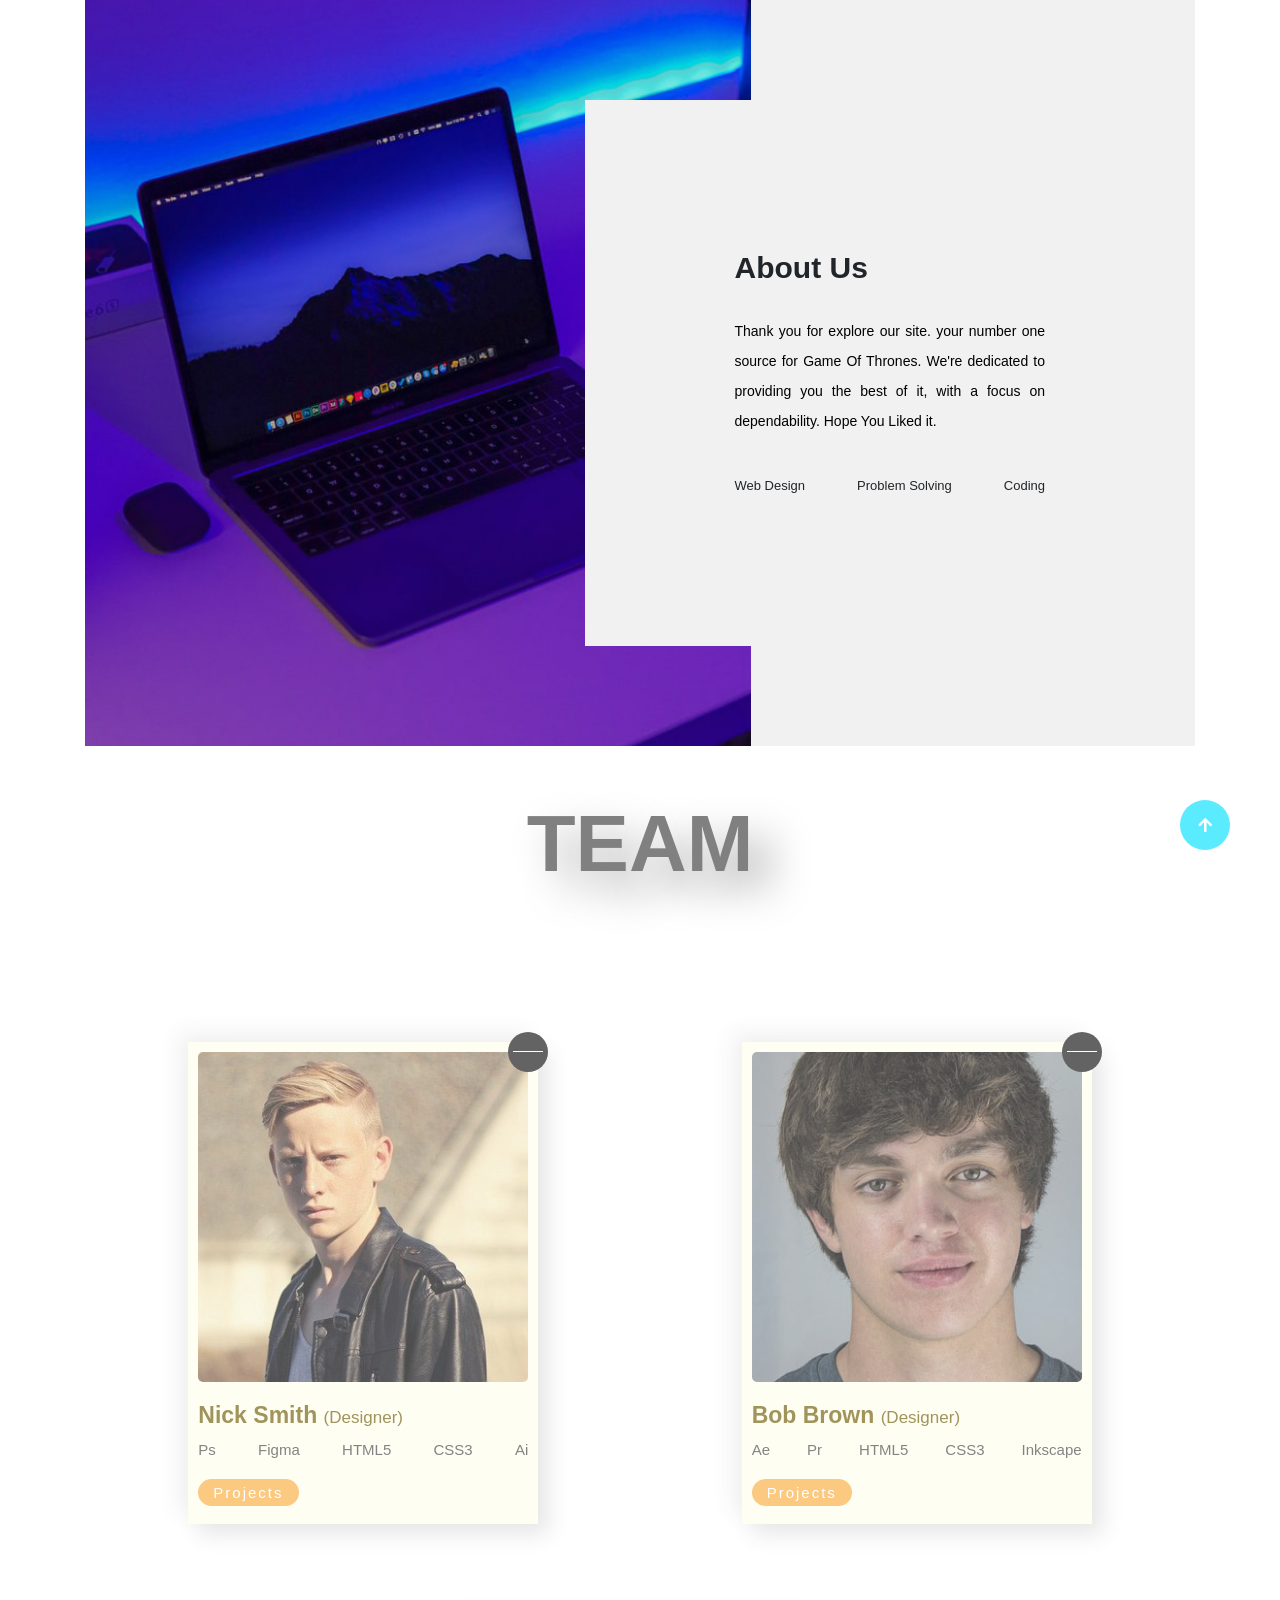
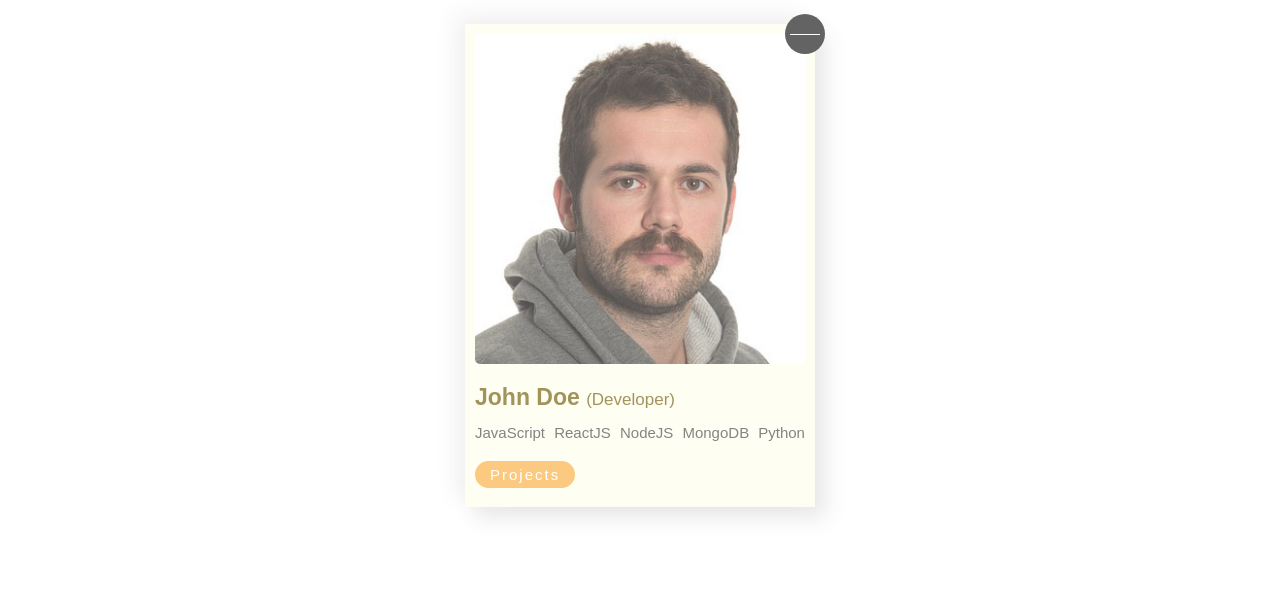
<file: aboutus/aboutus.html>
<!DOCTYPE html>
<html lang="en">
<head>
    <meta charset="UTF-8">
    <meta name="viewport" content="width=device-width, initial-scale=1.0">
    <title>Creative Design</title>
    <link rel="stylesheet" href="about.css">
    <link rel="stylesheet" href="https://cdnjs.cloudflare.com/ajax/libs/font-awesome/5.15.1/css/all.min.css">
    <link rel="stylesheet" type="text/css" href="https://stackpath.bootstrapcdn.com/bootstrap/4.5.2/css/bootstrap.min.css">
    <link rel="stylesheet" type="text/css" href="https://stackpath.bootstrapcdn.com/font-awesome/4.7.0/css/font-awesome.min.css">
</head>
<body>

    <div class="container">

        <section>
            <div class="about-section">  
                <div class="inner-container">
                    <h1>About Us</h1>
                    <p class="text">
                        Thank you for explore our site. your number one source for Game Of Thrones. We're dedicated to providing you the best of it, with a focus on dependability. Hope You Liked it.
                    </p>
                    <div class="skills">
                        <span>Web Design</span>
                        <span>Problem Solving</span>
                        <span>Coding</span>
                    </div>
                </div>
            </div>
            </section>


        <!-- Section 3 -->
        <section class="section-3" id="team">
            <h1 class="section-heading">Team</h1>
            <div class="team-wrapper">
                <div class="team-member">
                    <img src="images/team-member-1.jpg" class="team-member-img">
                    <h2 class="team-member-name">Nick Smith <span>(Designer)</span></h2>
                    <ul class="team-member-skills">
                        <li>Ps</li>
                        <li>Figma</li>
                        <li>HTML5</li>
                        <li>CSS3</li>
                        <li>Ai</li>
                    </ul>
                    <a href="#" class="projects-btn">Projects</a>
                    <div class="story-btn" title="My Story">
                        <div class="story-btn-line"></div>
                    </div>
                    <div class="story">
                        <h4 class="story-heading">About Me</h4>
                        <p class="story-paragraph">Lorem ipsum dolor sit amet consectetur adipisicing elit. Reprehenderit obcaecati blanditiis aspernatur ab doloribus optio nesciunt adipisci fugiat quia veritatis doloremque tempore ipsum sunt atque exercitationem perspiciatis, beatae aliquam voluptates perferendis. Doloribus exercitationem adipisci, quidem veritatis temporibus magni. Sunt, exercitationem?</p>
                    </div>
                </div>
                <div class="team-member">
                    <img src="images/team-member-2.jpg" class="team-member-img">
                    <h2 class="team-member-name">Bob Brown <span>(Designer)</span></h2>
                    <ul class="team-member-skills">
                        <li>Ae</li>
                        <li>Pr</li>
                        <li>HTML5</li>
                        <li>CSS3</li>
                        <li>Inkscape</li>
                    </ul>
                    <a href="#" class="projects-btn">Projects</a>
                    <div class="story-btn" title="My Story">
                        <div class="story-btn-line"></div>
                    </div>
                    <div class="story">
                        <h4 class="story-heading">About Me</h4>
                        <p class="story-paragraph">Lorem ipsum dolor sit amet consectetur adipisicing elit. Reprehenderit obcaecati blanditiis aspernatur ab doloribus optio nesciunt adipisci fugiat quia veritatis doloremque tempore ipsum sunt atque exercitationem perspiciatis, beatae aliquam voluptates perferendis. Doloribus exercitationem adipisci, quidem veritatis temporibus magni. Sunt, exercitationem?</p>
                    </div>
                </div>
                <div class="team-member">
                    <img src="images/team-member-3.jpg" class="team-member-img">
                    <h2 class="team-member-name">John Doe <span>(Developer)</span></h2>
                    <ul class="team-member-skills">
                        <li>JavaScript</li>
                        <li>ReactJS</li>
                        <li>NodeJS</li>
                        <li>MongoDB</li>
                        <li>Python</li>
                    </ul>
                    <a href="#" class="projects-btn">Projects</a>
                    <div class="story-btn" title="My Story">
                        <div class="story-btn-line"></div>
                    </div>
                    <div class="story">
                        <h4 class="story-heading">About Me</h4>
                        <p class="story-paragraph">Lorem ipsum dolor sit amet consectetur adipisicing elit. Reprehenderit obcaecati blanditiis aspernatur ab doloribus optio nesciunt adipisci fugiat quia veritatis doloremque tempore ipsum sunt atque exercitationem perspiciatis, beatae aliquam voluptates perferendis. Doloribus exercitationem adipisci, quidem veritatis temporibus magni. Sunt, exercitationem?</p>
                    </div>
                </div>
            </div>
        </section>
        <!-- End of Section 3 -->

        <a href="#home" class="scroll-up-btn">
            <i class="fas fa-arrow-up"></i>
        </a>
    </div>

    <script src="main1.js"></script>
</body>
</html>
</file>
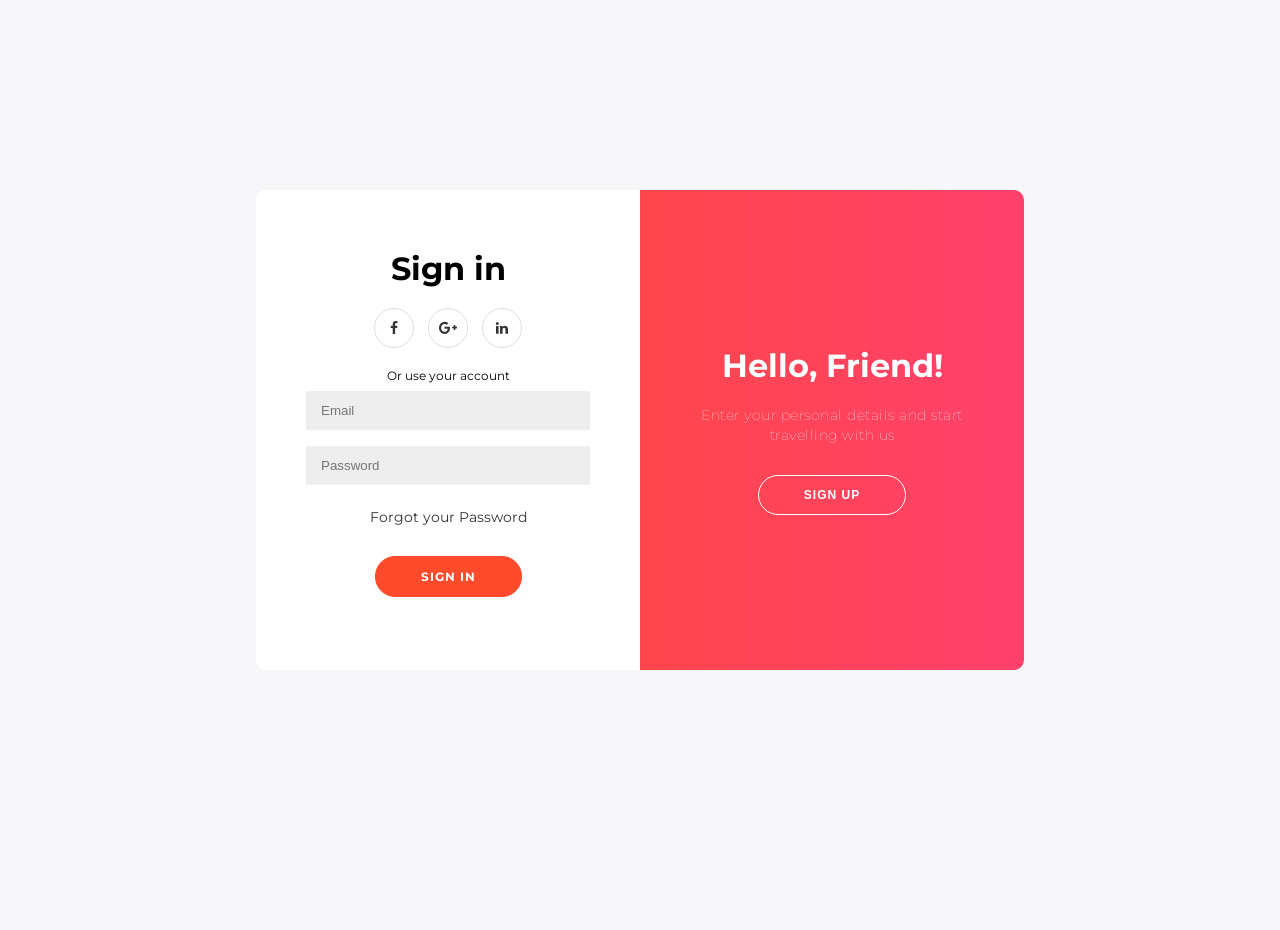
<file: login/login.html>
<!DOCTYPE html>
<html lang="en">
<head>
    <meta charset="UTF-8">
    <meta http-equiv="X-UA-Compatible" content="IE=edge">
    <meta name="viewport" content="width=device-width, initial-scale=1.0">
    <link rel="stylesheet" href="style.css">
    <link rel="stylesheet" href="https://stackpath.bootstrapcdn.com/font-awesome/4.6.3/css/font-awesome.min.css">
    <title>LOGIN</title>
</head>
<body>
    <div class="container" id="container">
        <div class="form-container sign-up-container">
            <form action="registration.php" method="POST">
                <h1>Create Account</h1>
                
                <span>Or use your email for registration</span>
                <input type="text" placeholder="Name">
                <input type="email" placeholder="Email">
                <input type="password" placeholder="Password">
                <button type="submit" class="btn btn-primary">SIGNUP</button>
            </form>
        </div>
        <div class="form-container sign-in-container">
            <form action="validation.php" method="POST">
                <h1>Sign in</h1>
                <div class="social-container">
                    <a href="#" class="social1"><i class="fa fa-facebook"></i></a>
                    <a href="#" class="social1"><i class="fa fa-google-plus"></i></a>
                    <a href="#" class="social1"><i class="fa fa-linkedin"></i></a>
                </div>
                <span>Or use your account</span>
                <input type="email" placeholder="Email">
                <input type="password" placeholder="Password">
                <a href="#">Forgot your Password</a>
                <a class="button" href="../index.html">Sign in</a>
            </form>
        </div>
        <div class="overlay-container">
            <div class="overlay">
                <div class="overlay-panel overlay-left">
                <h1>Welcome Back!</h1>
                <p>To keep connected with us please login with your personal info</p>
                <button class="ghost" id="signIn">Sign In</button>
            </div>
            <div class="overlay-panel overlay-right">
                <h1>Hello, Friend!</h1>
                <p>Enter your personal details and start travelling with us</p>
                <button class="ghost" id="signUp">Sign Up</button>
            </div>
            </div>
        </div>
    </div>
    <script src="https://code.jquery.com/jquery-3.3.1.js"></script>
    <script src="main.js"></script>
</body>
</html>
</file>
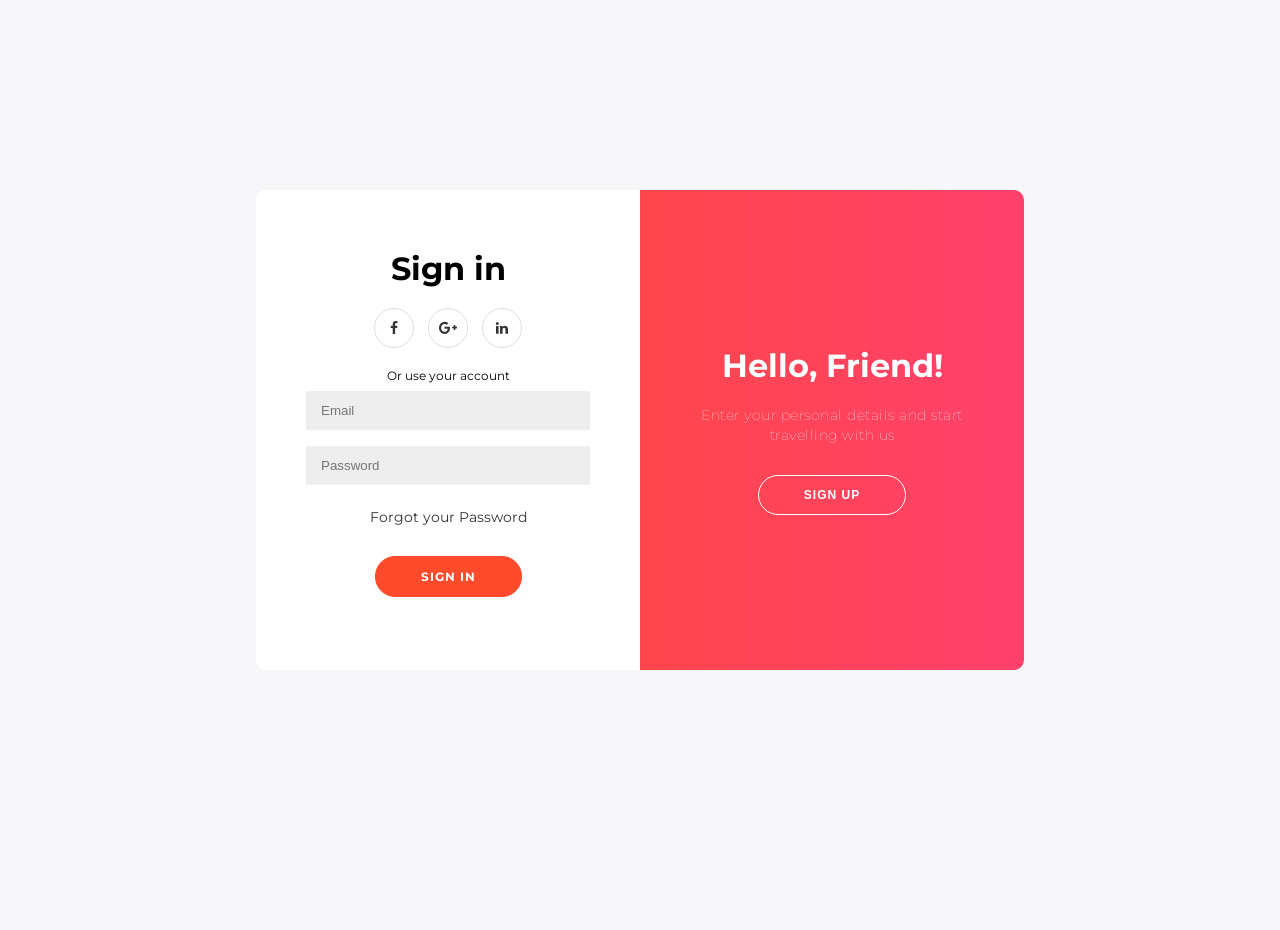
<file: login/login1.html>
<!DOCTYPE html>
<html lang="en">
<head>
    <meta charset="UTF-8">
    <meta http-equiv="X-UA-Compatible" content="IE=edge">
    <meta name="viewport" content="width=device-width, initial-scale=1.0">
    <link rel="stylesheet" href="style.css">
    <link rel="stylesheet" href="https://stackpath.bootstrapcdn.com/font-awesome/4.6.3/css/font-awesome.min.css">
    <title>LOGIN</title>
</head>
<body>
    <div class="container" id="container">
        <div class="form-container sign-up-container">
            <form action="registration.php" method="post">
                <h1>Create Account</h1>
                
                <span>Or use your email for registration</span>
                <input type="text" placeholder="name">
                <input type="email" placeholder="email">
                <input type="password" placeholder="password">
                <button type="submit" class="btn btn-primary">SIGNUP</button>
            </form>
        </div>
        <div class="form-container sign-in-container">
            <form action="validation.php" method="POST">
                <h1>Sign in</h1>
                <div class="social-container">
                    <a href="#" class="social1"><i class="fa fa-facebook"></i></a>
                    <a href="#" class="social1"><i class="fa fa-google-plus"></i></a>
                    <a href="#" class="social1"><i class="fa fa-linkedin"></i></a>
                </div>
                <span>Or use your account</span>
                <input type="email" placeholder="Email">
                <input type="password" placeholder="Password">
                <a href="#">Forgot your Password</a>
                <a class="button" href="../index.html">Sign in</a>
            </form>
        </div>
        <div class="overlay-container">
            <div class="overlay">
                <div class="overlay-panel overlay-left">
                <h1>Welcome Back!</h1>
                <p>To keep connected with us please login with your personal info</p>
                <button class="ghost" id="signIn">Sign In</button>
            </div>
            <div class="overlay-panel overlay-right">
                <h1>Hello, Friend!</h1>
                <p>Enter your personal details and start travelling with us</p>
                <button class="ghost" id="signUp">Sign Up</button>
            </div>
            </div>
        </div>
    </div>
    <script src="https://code.jquery.com/jquery-3.3.1.js"></script>
    <script src="main.js"></script>
</body>
</html>
</file>
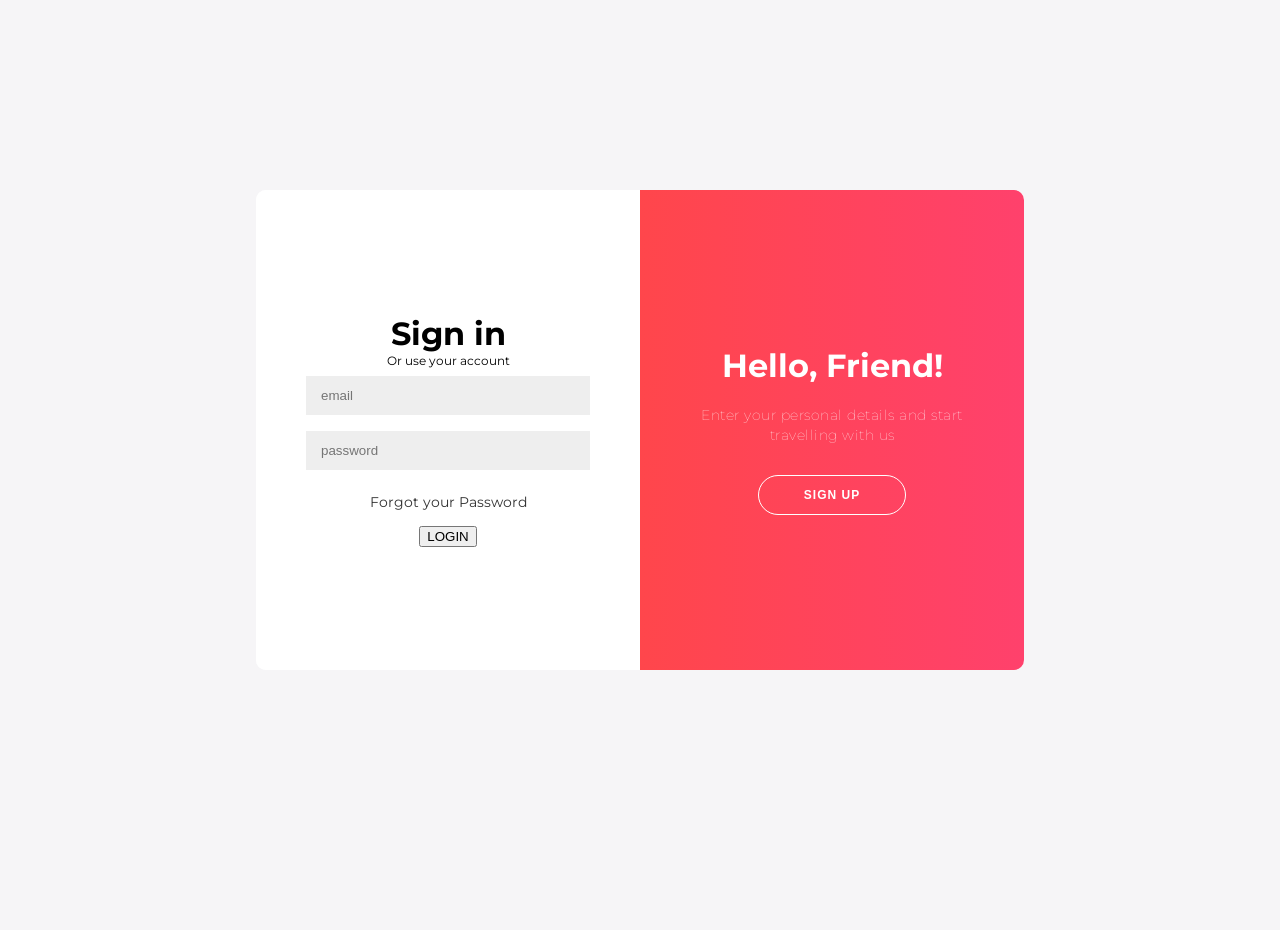
<file: login/login10.html>
<!DOCTYPE html>
<html lang="en">
<head>
    <meta charset="UTF-8">
    <meta http-equiv="X-UA-Compatible" content="IE=edge">
    <meta name="viewport" content="width=device-width, initial-scale=1.0">
    <link rel="stylesheet" href="style.css">
    <link rel="stylesheet" href="https://stackpath.bootstrapcdn.com/font-awesome/4.6.3/css/font-awesome.min.css">
    <title>LOGIN</title>
</head>
<body>
    <div class="container" id="container">
        <div class="form-container sign-up-container">
            <form action="registration.php" method="POST">
                <h1>Create Account</h1>
                
                <span>Or use your email for registration</span>

                <input type="text"  name="user" placeholder="name">
                <input type="email" name="email" placeholder="email">
                <input type="password" name="password" placeholder="password">
                <button type="submit" class="btn btn-primary">SIGNUP</button>
            </form>
        </div>
        <div class="form-container sign-in-container">
            <form action="validation.php" method="POST">
                <h1>Sign in</h1>
            
                <span>Or use your account</span>
                <input type="email" name="email" placeholder="email">
                <input type="password" name="password" placeholder="password">
                <a href="#">Forgot your Password</a>
                <button type="submit" class="btn btn primary">LOGIN</button>
            </form>
        </div>
        <div class="overlay-container">
            <div class="overlay">
                <div class="overlay-panel overlay-left">
                <h1>Welcome Back!</h1>
                <p>To keep connected with us please login with your personal info</p>
                <button class="ghost" id="signIn">Sign In</button>
            </div>
            <div class="overlay-panel overlay-right">
                <h1>Hello, Friend!</h1>
                <p>Enter your personal details and start travelling with us</p>
                <button class="ghost" id="signUp">Sign Up</button>
            </div>
            </div>
        </div>
    </div>
    <script src="https://code.jquery.com/jquery-3.3.1.js"></script>
    <script src="main.js"></script>
</body>
</html>
</file>
<file: aboutus/about.css>
/* Common Styles */
@import url("https://fonts.googleapis.com/css2?family=Bellota+Text:wght@300;400;700&family=Monoton&display=swap");

* {
  margin: 0;
  padding: 0;
  box-sizing: border-box;
  text-decoration: none;
  list-style-type: none;
  outline: none;
  font-family: "Bellota Text", cursive;
  font-weight: 400;
}

html {
  font-size: 62.5%;
  scroll-behavior: smooth;
}

.container {
  width: 100%;
  overflow-x: hidden;
}

.section-heading {
  font-size: 10rem;
  font-weight: bold;
  text-transform: uppercase;
  color: gray;
  text-align: center;
  opacity: 100%;
  text-shadow: 2rem 2rem 4rem #aaa;
}
/* End of Common Styles */

/* Section 3 */
.section-3 {
  width: 100%;
  height: 100vh;
  display: flex;
  flex-direction: column;
  justify-content: space-between;
  padding: 5rem 0;
}

.team-wrapper {
  display: flex;
  justify-content: space-evenly;
  align-items: center;
  height: 70%;
}

.team-member {
  width: 35rem;
  background-color: #fffeee;
  padding: 1rem 1rem 2rem 1rem;
  box-shadow: 1rem 1rem 2rem #ddd, -1rem -1rem 2rem #eee;
  position: relative;
  opacity: 0.7;
  transition: opacity 0.5s;
}

.team-member:hover {
  opacity: 1;
}

.team-member:first-child {
  align-self: flex-start;
}

.team-member:last-child {
  align-self: flex-end;
}

.team-member-img {
  width: 100%;
  border-radius: 0.5rem;
}

.team-member-name {
  font-size: 2.3rem;
  font-weight: 700;
  color: #796717;
  margin-top: 2rem;
}

.team-member-name span {
  font-size: 1.7rem;
}

.team-member-skills {
  display: flex;
  justify-content: space-between;
  margin: 1rem 0 2rem 0;
}

.team-member-skills li {
  font-size: 1.5rem;
  color: #505050;
}

.projects-btn {
  background-color: #fab34a;
  color: #fff;
  padding: 0.5rem 1.5rem;
  border-radius: 5rem;
  font-size: 1.5rem;
  letter-spacing: 0.2rem;
}

.story-btn {
  width: 4rem;
  height: 4rem;
  background-color: #222;
  position: absolute;
  top: -1rem;
  right: -1rem;
  border-radius: 5rem;
  display: flex;
  align-items: center;
  padding: 0.5rem;
  cursor: pointer;
  z-index: 50;
  transition: transform 0.5s;
}

.change.story-btn {
  transform: rotate(405deg);
}

.story-btn-line {
  width: 100%;
  height: 0.1rem;
  background-color: #fff;
}

.story {
  width: 100%;
  height: 100%;
  background-color: rgba(253, 69, 69, 0.9);
  position: absolute;
  top: 0;
  left: 0;
  display: flex;
  flex-direction: column;
  justify-content: center;
  align-items: center;
  padding: 2rem;
  transform: scale(0);
  transform-origin: top right;
  border-radius: 50rem 0 50rem 50rem;
  transition: all 0.5s;
}

.change.story {
  transform: scale(1);
  border-radius: 0;
}

.story-heading {
  font-size: 4rem;
  font-weight: 700;
  color: #fff;
  margin-bottom: 2rem;
}

.story-paragraph {
  font-size: 1.8rem;
  color: #eee;
  text-align: justify;
  letter-spacing: 0.1rem;
  text-indent: 2rem;
}
/* End of Section 3 */



.scroll-up-btn {
  width: 5rem;
  height: 5rem;
  background-color: rgba(50, 231, 255, 0.8);
  position: fixed;
  bottom: 5rem;
  right: 5rem;
  border-radius: 50%;
  font-size: 1.6rem;
  color: #fff;
  display: flex;
  justify-content: center;
  align-items: center;
  transition: background-color 0.5s;
}

.scroll-up-btn:hover {
  background-color: #32e7ff;
}

/* Responsive */
@media (max-width: 1400px) {
  .floating-bg {
    top: -120vw;
  }

  .section-1-heading {
    font-size: 6rem;
    top: 25vw;
    width: 70rem;
  }

  .navbar-link {
    font-size: 2rem;
  }

  .logo {
    top: 75%;
  }

  .logo i {
    font-size: 10rem;
  }

  .section-heading {
    font-size: 8rem;
    margin-bottom: 10rem;
  }

  .section-2 {
    height: auto;
  }

  .customers-wrapper {
    flex-wrap: wrap;
  }

  .customer {
    margin: 5rem 10rem;
  }

  .section-3 {
    height: auto;
  }

  .team-wrapper {
    flex-wrap: wrap;
  }

  .team-member {
    margin: 5rem 10rem;
  }

  .form-container {
    height: 60%;
  }

  .form-img {
    display: none;
  }

  .contact-form {
    transform: translateY(0);
  }

  .contact-form:hover {
    transform: translateY(-1rem);
  }

  .copyright {
    margin: 5rem 0 4rem 0;
  }
}

@media (max-width: 1150px) {
  .floating-bg {
    top: -110vw;
  }

  .section-1-heading {
    font-size: 5rem;
    top: 30vw;
    width: 60rem;
  }

  .logo i {
    font-size: 9rem;
  }
}

@media (max-width: 950px) {
  .floating-bg {
    top: -100vw;
  }

  .section-1-heading {
    top: 40vw;
  }

  .navbar {
    justify-content: space-around;
  }
}

@media (max-width: 750px) {
  html {
    font-size: 50%;
  }

  .floating-bg {
    top: -90vw;
  }

  .section-1-heading {
    top: 48vw;
  }

  .section-heading {
    margin-bottom: 5rem;
  }
}

@media (max-width: 550px) {
  html {
    font-size: 45%;
  }

  .floating-bg {
    top: -70vw;
  }

  .section-1-heading {
    top: 65vw;
    width: 42rem;
    font-size: 3.5rem;
  }

  .section-heading {
    font-size: 6rem;
  }

  .customer {
    margin: 5rem 0;
  }

  .team-member {
    margin: 5rem 0;
  }

  .section-4 {
    height: auto;
  }

  .form-container {
    background-color: transparent;
    box-shadow: none;
  }

  .contact-form {
    box-shadow: 1rem 1rem 2rem #aaa;
  }

  .contact-form:hover {
    box-shadow: 2rem 2rem 3rem #aaa;
  }

  .copyright {
    font-size: 1.8rem;
    margin: 5rem;
    text-align: center;
  }

  .scroll-up-btn {
    bottom: 2rem;
    right: 2rem;
  }
}
/* End of Responsive */






*{
    margin: 0;
    padding: 0;
    font-family: "Open Sans",sans-serif;
    box-sizing: border-box;
}

body{
    min-height: 100vh;
    display: flex;
    align-items: center;
    justify-content: center;
    background-color: #f1f1f1;
}

.about-section{
    background: url(images/pic.jpg) no-repeat left;
    background-size: 60%;
    background-color: #f1f1f1;
    overflow: hidden;
    padding: 100px 0;
}

.inner-container{
    width: 55%;
    float: right;
    background-color: #f1f1f1;
    padding: 150px;
}

.inner-container h1{
    margin-bottom: 30px;
    font-size: 30px;
    font-weight: 900;
}

.text{
    font-size: 14px;
    color: black;
    line-height: 30px;
    text-align: justify;
    margin-bottom: 40px;
}

.skills{
    display: flex;
    justify-content: space-between;
    font-weight: 700;
    font-size: 13px;
}




@media screen and (max-width:1200px){
    .inner-container{
        padding: 80px;
    }
}

@media screen and (max-width:1000px){
    .about-section{
        background-size: 100%;
        padding: 100px 40px;
    }
    .inner-container{
        width: 100%;
    }
}

@media screen and (max-width:600px){
    .about-section{
        padding: 0;
    }
    .inner-container{
        padding: 60px;
    }
}
</file>
<file: login/style.css>
@import url('https://fonts.googleapis.com/css2?family=Montserrat:wght@400;800&display=swap');

*{
    box-sizing: border-box;
}

body{
    background: #f6f5f7;
    display: flex;
    justify-content: center;
    align-items: center;
    flex-direction: column;
    font-family: 'Montserrat', sans-serif;
    height: 100vh;
    margin: -20px 0 50px;
}

h1{
    font-weight: bold;
    margin: 0;
}

p{
    font-size: 14px;
    font-weight: 100;
    line-height: 20px;
    letter-spacing: 0.5px;
    margin: 20px 0px 30px;
}

span{
    font-size: 12px;
}

a{
    color: #333;
    font-size: 14px;
    text-decoration: none;
    margin: 15px 0;
}

.button{
    border-radius: 20px;
    border: 1px solid #ff4b2b;
    background-color: #ff4b2b;
    color: #fff;
    font-size: 12px;
    font-weight: bold;
    padding: 12px 45px;
    letter-spacing: 1px;
    text-transform: uppercase;
    transition: transform 80ms ease-in;
}

button:active{
    transform: scale(0.95);
}

button:focus{
    outline: none;
}

.ghost{
    border-radius: 20px;
    border: 1px solid #ff4b2b;
    background-color: #ff4b2b;
    color: #fff;
    font-size: 12px;
    font-weight: bold;
    padding: 12px 45px;
    letter-spacing: 1px;
    text-transform: uppercase;
    transition: transform 80ms ease-in;


    background-color: transparent;
    border-color: #ffffff;
}

form{
    background-color: #ffffff;
    display: flex;
    align-items: center;
    justify-content: center;
    flex-direction: column;
    padding: 0 50px;
    height: 100%;
    text-align: center;
}

input{
    background-color: #eee;
    border: none;
    padding: 12px 15px;
    margin: 8px 0;
    width: 100%;
}

.container{
    background-color: #fff;
    border-radius: 10px;
    box-shadow: 0 14px 28px rgba(0, 0, 0, 0.25) 0 10px 10px rgba(0, 0, 0, 0.22);
    position: relative;
    overflow: hidden;
    width: 768px;
    max-width: 100%;
    min-height: 480px;
}

.form-container{
    position: absolute;
    top: 0;
    height: 100%;
    transition: all 0.6s ease-in-out;
}

.sign-in-container{
    left: 0;
    width: 50%;
    z-index: 2;
}
.container.right-panel-active .sign-in-container{
    transform: translateX(100%);
} 

.sign-up-container{
    left: 0;
    width: 50%;
    opacity: 0;
    z-index: 2;
}
.container.right-panel-active .sign-up-container{
    transform: translateX(100%);
    opacity: 1;
    z-index: 5;
    animation: show 0.6s;
} 

@keyframes show{
    0%, 49.99% {
        opacity: 0;
        z-index: 1;
    }
    50%, 100%{
        opacity: 1;
        z-index: 5;
    }
}

.overlay-container{
    position: absolute;
    top: 0;
    left: 50%;
    width: 50%;
    height: 100%;
    overflow: hidden;
    transition: transform 0.6s ease-in-out;
    z-index: 100;
}

.container.right-panel-active .overlay-container{
    transform: translateX(-100%);
}

.overlay{
    background: #ff416c;
    background: -webkit-linear-gradient(to right,#ff4b2b,#ff416c);
    background: linear-gradient(to right,#ff4b2b,#ff416c);
    background-repeat: no-repeat;
    background-size: cover;
    background-position: 0 0;
    color: #ffffff;
    position: relative;
    left: -100%;
    height: 100%;
    width: 200%;
    transform: translateX(0);
    transition: transform 0.6s ease-in-out;
}

.container-right-panel-active .overlay{
    transform: translateX(50%);
}

.overlay-panel{
    position: absolute;
    display: flex;
    align-items: center;
    justify-content: center;
    flex-direction: column;
    padding: 0 40px;
    text-align: center;
    top: 0;
    height: 100%;
    width: 50%;
    transform: translateX(0);
    transition: transform 0.6s ease-in-out;
}

.overlay-left{
    transform: translateX(-20%);
}

.container.right-panel-active .overlay-left{
    transform: translateX(100%);
}

.overlay-right{
    right: 0;
    transform: translateX(0);
}

.container.right-panel-active .overlay-right{
    transform: translateX(90%);
}

.social-container{
    margin: 20px 0;
}
.social-container a{
    border: 1px solid #DDDDDD;
    border-radius: 50%;
    display: inline-flex;
    justify-content: center;
    align-items: center;
    margin: 0 5px;
    height: 40px;
    width: 40px;
}
</file>
